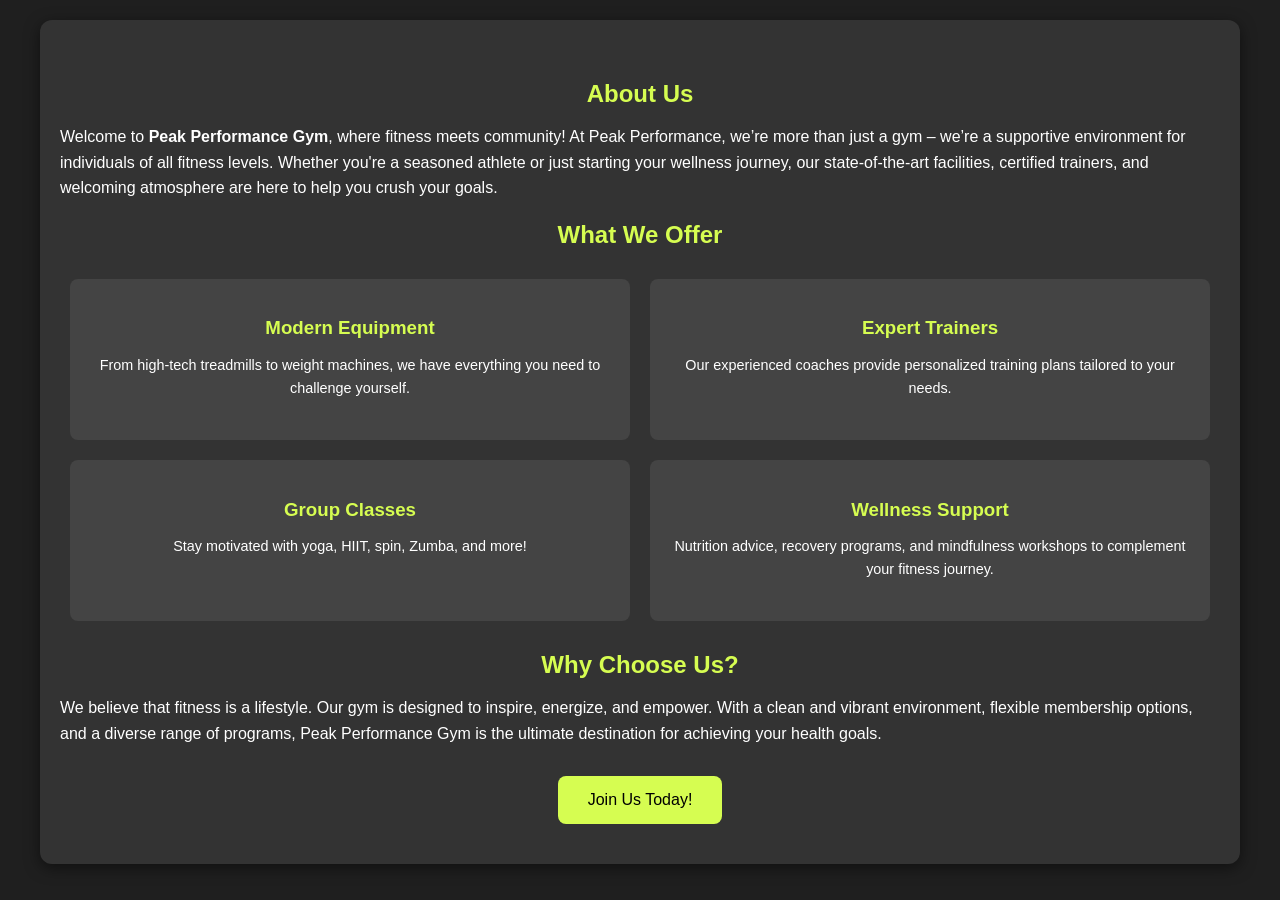
<file: auth/payment.html>
<!DOCTYPE html>
<html lang="en">
<head>
    <meta charset="UTF-8">
    <meta name="viewport" content="width=device-width, initial-scale=1.0">
    <title>About Us - Gym</title>
    <style>
        /* General Styles */
        body {
            font-family: Arial, sans-serif;
            margin: 0;
            padding: 0;
            background-color: #1F1F1F;
            color: #fff;
        }
        .container {
            max-width: 1200px;
            margin: 0 auto;
            padding: 20px;
        }
        h1, h2, h3 {
            color: #D6FD51;
            text-align: center;
            margin-bottom: 10px;
        }
        p {
            line-height: 1.6;
            margin-bottom: 20px;
        }
        /* About Section */
        .about-section {
            padding: 40px 20px;
            background-color: #333;
            border-radius: 12px;
            box-shadow: 0 4px 15px rgba(0, 0, 0, 0.5);
        }
        .features {
            display: flex;
            flex-wrap: wrap;
            justify-content: space-between;
            margin-top: 20px;
        }
        .feature-box {
            flex: 1 1 calc(33.333% - 20px);
            margin: 10px;
            padding: 20px;
            background-color: #444;
            border-radius: 8px;
            text-align: center;
        }
        .feature-box h3 {
            margin-bottom: 10px;
        }
        .feature-box p {
            font-size: 0.9rem;
        }
        @media (max-width: 768px) {
            .feature-box {
                flex: 1 1 calc(50% - 10px);
            }
        }
        @media (max-width: 480px) {
            .feature-box {
                flex: 1 1 100%;
            }
        }
        /* Call-to-Action Button */
        .cta {
            text-align: center;
            margin-top: 30px;
        }
        .cta button {
            padding: 15px 30px;
            background-color: #D6FD51;
            border: none;
            color: #000;
            font-size: 1rem;
            border-radius: 8px;
            cursor: pointer;
            transition: background-color 0.3s ease;
        }
        .cta button:hover {
            background-color: #b0e841;
        }
    </style>
</head>
<body>
    <div class="container">
        <section class="about-section">
            <h1>About Us</h1>
            <p>
                Welcome to <strong>Peak Performance Gym</strong>, where fitness meets community!
                At Peak Performance, we’re more than just a gym – we’re a supportive environment
                for individuals of all fitness levels. Whether you're a seasoned athlete or just
                starting your wellness journey, our state-of-the-art facilities, certified trainers,
                and welcoming atmosphere are here to help you crush your goals.
            </p>
            <h2>What We Offer</h2>
            <div class="features">
                <div class="feature-box">
                    <h3>Modern Equipment</h3>
                    <p>
                        From high-tech treadmills to weight machines, we have everything you need to
                        challenge yourself.
                    </p>
                </div>
                <div class="feature-box">
                    <h3>Expert Trainers</h3>
                    <p>
                        Our experienced coaches provide personalized training plans tailored to your needs.
                    </p>
                </div>
                <div class="feature-box">
                    <h3>Group Classes</h3>
                    <p>
                        Stay motivated with yoga, HIIT, spin, Zumba, and more!
                    </p>
                </div>
                <div class="feature-box">
                    <h3>Wellness Support</h3>
                    <p>
                        Nutrition advice, recovery programs, and mindfulness workshops to complement your fitness journey.
                    </p>
                </div>
            </div>
            <h2>Why Choose Us?</h2>
            <p>
                We believe that fitness is a lifestyle. Our gym is designed to inspire, energize, and empower.
                With a clean and vibrant environment, flexible membership options, and a diverse range of programs,
                Peak Performance Gym is the ultimate destination for achieving your health goals.
            </p>
            <div class="cta">
                <button id="ctaButton">Join Us Today!</button>
            </div>
        </section>
    </div>

    <script>
        document.getElementById('ctaButton').addEventListener('click', function () {
            alert('Thank you for choosing Peak Performance Gym! We’re excited to have you on board.');
        });
    </script>
</body>
</html>
</file>
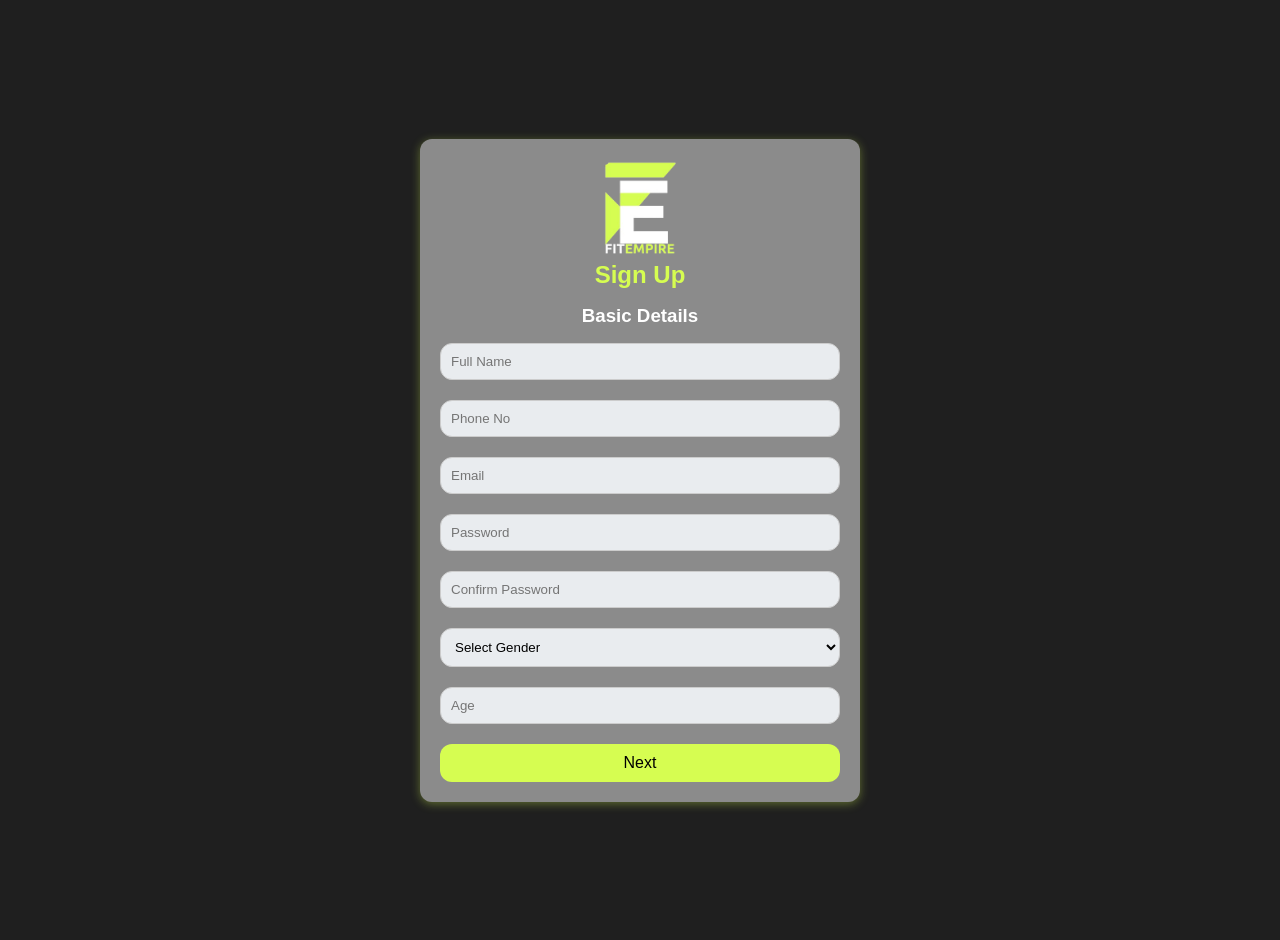
<file: auth/signup.html>
<!DOCTYPE html>
<html lang="en">
<head>
    <meta charset="UTF-8">
    <meta name="viewport" content="width=device-width, initial-scale=1.0">
    <title>Join Us Now!</title>
    <style>
        body {
            font-family: Arial, sans-serif;
            background-color: #1F1F1F;
            margin: 0;
            padding: 20px;
            display: flex;
            justify-content: center;
            align-items: center;
            height: 100vh;
        }
        .container {
            max-width: 400px;
            width: 100%;
            background: #8b8b8b;
            padding: 20px;
            border-radius: 12px;
            box-shadow: 0 2px 10px rgba(214, 253, 81, 0.35);
            text-align: center;
        }
        .logo {
            max-width: 100px;
        }
        h2 {
            color: #000;
        }
        .basic-details {
            margin-top: 10px;
        }
        .form-group {
            margin-bottom: 20px;
            text-align: left;
        }
        .form-group input, .form-group select {
            width: 100%;
            padding: 10px;
            border: 1px solid #ccc;
            border-radius: 12px;
            background-color: #e9ecef;
            box-sizing: border-box;
        }

        .next-button {
            width: 100%;
            padding: 10px;
            background: #D6FD51;
            border: none;
            color: #000;
            font-size: 16px;
            border-radius: 12px;
            cursor: pointer;
        }
        .next-button:hover {
            background: #b0e841;
        }

        /* Modal styles */
        .modal {
            display: none;
            position: fixed;
            z-index: 1;
            left: 0;
            top: 0;
            width: 100%;
            height: 100%;
            overflow: auto;
            background-color: rgba(0, 0, 0, 0.8);
        }
        .modal-content {
            background-color: #8b8b8b;
            margin: 15% auto;
            padding: 20px;
            border: 1px solid #888;
            width: 400px;
            border-radius: 12px;
        }
        .close {
            color: #fff;
            float: right;
            font-size: 28px;
            font-weight: bold;
        }
        .close:hover,
        .close:focus {
            color: #ccc;
            text-decoration: none;
            cursor: pointer;
        }
        .pricing-details {
            display: flex;
            justify-content: space-between;
            padding: 10px;
}

        .submit-button {
            width: 100%;
            padding: 10px;
            background: #D6FD51;
            border: none;
            color: #000;
            font-size: 16px;
            border-radius: 12px;
            cursor: pointer;
        }
        .submit-button:hover {
            background: #b0e841;
        }
        .error-message {
            color: red;
            margin-top: 10px;
        }
    </style>
    <script src="https://code.jquery.com/jquery-3.6.0.min.js"></script>
</head>
<body>

<div class="container">
    <div class="site-logo">
        <a href="index.html"><img src="/../../logos/logo1.png" alt="logo" style="height: 6rem;" class="logo" id="logo1"></a>
    </div>
    <h2  style="color: #D6FD51; margin: 2px 0;">Sign Up</h2>

    <div class="basic-details">
        <h3 style="color: #fff; margin: 1rem 0;">Basic Details</h3>
        <form id="signup-form">
            <div class="form-group">
                <input type="text" id="firstName" placeholder="Full Name" required>
            </div>
            <!-- <div class="form-group">
                <input type="text" id="lastName" placeholder="Last Name" required>
            </div> -->
            <div class="form-group">
                <input type="tel" id="phone" placeholder="Phone No" required>
            </div>
            <div class="form-group">
                <input type="email" id="email" placeholder="Email" required>
            </div>
            <div class="form-group">
    <input type="password" id="signUpPassword" name="password" placeholder="Password" required>
</div>
<div class="form-group">
    <input type="password" id="signUpConfirmPassword" name="confirm-password" placeholder="Confirm Password" required>
    <!-- <small id="passwordMismatch" class="form-text text-danger d-none">Passwords do not match.</small> -->
</div>

            <div class="form-group">
                <select id="gender" required>
                    <option value="" disabled selected >Select Gender</option>
                    <option value="male">Male</option>
                    <option value="female">Female</option>
                </select>
            </div>
            <div class="form-group">
                <input type="number" id="age" placeholder="Age" required>
            </div>
            <button type="button" class="next-button" id="openPaymentModal">Next</button>
        </form>
    </div>
</div>

<!-- Payment Modal --><div id="paymentModal" class="modal">
    <div class="modal-content">
        <span class="close" id="closeModal">&times;</span>
        <h2 style="color: #fff;">Payment Details</h2>

        <form id="payment-form">
            <div class="form-group">
                <input type="text" id="cardholderName" placeholder="Cardholder Name" required>
            </div>
            <div class="form-group">
                <input type="text" id="cardNumber" placeholder="Card Number" required>
            </div>
            <div class="form-group">
                <input type="text" id="expiryDate" placeholder="Expiry Date (MM/YY)" required>
            </div>
            <div class="form-group">
                <input type="text" id="cvc" placeholder="CVC" required>
            </div>

            <!-- New Pricing Plan and Total Section -->
            <!-- <div class="pricing-details">
                <div class="pricing-plan">
                    <strong>Plan:</strong> <span id="pricingPlan">Beginner</span>
                </div>
                <div class="total-amount">
                    <strong>Total:</strong> <span id="totalAmount">$49</span>
                </div>
            </div> -->
             <div class="form-group">
          <select  id="signUpPlan" name="plan" required>
            <option value="" disabled selected>Select Preferred Plan</option>
            <option value="Basic Plan">Basic</option>
            <option value="Standard Plan">Standard</option>
            <option value="Premium Plan">Premium</option>
          </select>
        </div>
    <div class="form-group">
    <input type="text"  id="signUpPrice" name="price" placeholder="Price" readonly>
</div>
            <button type="submit" class="submit-button">Pay Now</button>
            <div class="error-message" id="error-message"></div>
        </form>
    </div>
</div>

<script>
    $(document).ready(function() {
        $('#openPaymentModal').on('click', function() {
            if ($('#signup-form')[0].checkValidity()) {
                $('#paymentModal').fadeIn();
            } else {
                $('#signup-form')[0].reportValidity();
            }
        });
        $('#closeModal').on('click', function() {
            $('#paymentModal').fadeOut();
        });

        $(window).on('click', function(event) {
            if ($(event.target).is('#paymentModal')) {
                $('#paymentModal').fadeOut();
            }
        });

        $('#payment-form').on('submit', function(event) {
            event.preventDefault();

            const cardholderName = $('#cardholderName').val();
            const cardNumber = $('#cardNumber').val();
            const expiryDate = $('#expiryDate').val();
            const cvc = $('#cvc').val();

            if (!cardholderName || !cardNumber || !expiryDate || !cvc) {
                $('#error-message').text('Please fill in all fields.');
                return;
            }

            // Simulating payment process
            $.ajax({
                url: '/api/complete-payment',
                type: 'POST',
                contentType: 'application/json',
                data: JSON.stringify({
                    cardholderName: cardholderName,
                    cardNumber: cardNumber,
                    expiryDate: expiryDate,
                    cvc: cvc
                }),
                success: function(response) {
                    alert('Payment successful! Redirecting to your profile...');
                    window.location.href = '/profile.html';
                },
                error: function() {
                    $('#error-message').text('Payment failed. Please try again.');
                }
            });
        });
    });
    document.getElementById('gender').addEventListener('change', function() {
    if (this.value === "") {
        this.style.color = "#666";
    } else {
        this.style.color = "#000";
    }
});
  function getQueryParams() {
	const params = new URLSearchParams(window.location.search);
	return {
		plan: params.get('plan'),
		price: params.get('price')
	};
}
function populateForm() {
	const { plan, price } = getQueryParams();

	if (plan) {
		const planSelect = document.getElementById('signUpPlan');
		planSelect.value = plan;
		planSelect.disabled = true;
	}

	if (price) {
		const priceInput = document.getElementById('signUpPrice');
		priceInput.value = price;
		priceInput.readOnly = true;
	}
}
document.addEventListener('DOMContentLoaded', populateForm);
$(document).ready(function () {
        $('#signUpPlan').on('change', function () {
            const selectedPlan = $(this).val();
            const priceField = $('#signUpPrice');

            let price = '';
            if (selectedPlan === 'Basic Plan') {
                price = '$49/month';
            } else if (selectedPlan === 'Standard Plan') {
                price = '$79/month';
            } else if (selectedPlan === 'Premium Plan') {
                price = '$99/month';
            }

            priceField.val(price);
        });
    });

</script>

</body>
</html>
</file>
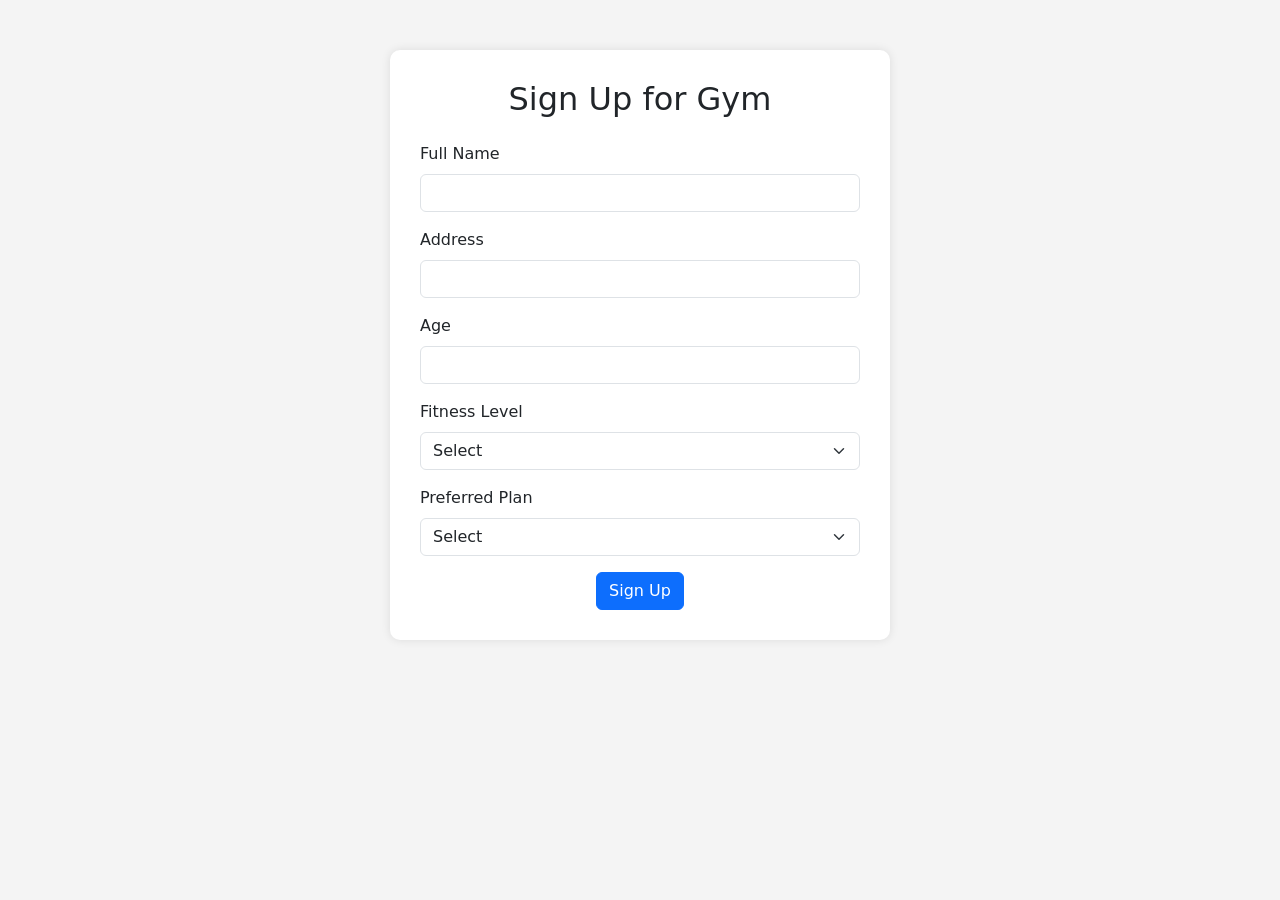
<file: auth/test.html>
<!DOCTYPE html>
<html lang="en">
<head>
  <meta charset="UTF-8">
  <meta name="viewport" content="width=device-width, initial-scale=1.0">
  <title>Gym Signup Form</title>
  <!-- Bootstrap CSS -->
  <link href="https://cdn.jsdelivr.net/npm/bootstrap@5.3.0-alpha1/dist/css/bootstrap.min.css" rel="stylesheet">
  <style>
    body {
      background-color: #f4f4f4;
    }
    .signup-form {
      max-width: 500px;
      margin: 50px auto;
      padding: 30px;
      background-color: #fff;
      border-radius: 10px;
      box-shadow: 0px 0px 10px rgba(0,0,0,0.1);
    }
  </style>
</head>
<body>
  <div class="container">
    <div class="signup-form">
      <h2 class="text-center mb-4">Sign Up for Gym</h2>
      <form>
        <div class="mb-3">
          <label for="name" class="form-label">Full Name</label>
          <input type="text" class="form-control" id="signUpname" name="name" required>
        </div>
        <div class="mb-3">
          <label for="address" class="form-label">Address</label>
          <input type="text" class="form-control" id="signUpaddress" name="address" required>
        </div>
        <div class="mb-3">
          <label for="age" class="form-label">Age</label>
          <input type="number" class="form-control" id="signUpage" name="age" required>
        </div>
        <div class="mb-3">
          <label for="fitness-level" class="form-label">Fitness Level</label>
          <select class="form-select" id="fitness-level" name="fitness-level" required>
            <option value="">Select</option>
            <option value="beginner">Beginner</option>
            <option value="intermediate">Intermediate</option>
            <option value="advanced">Advanced</option>
          </select>
        </div>
        <div class="mb-3">
          <label for="plan" class="form-label">Preferred Plan</label>
          <select class="form-select" id="plan" name="plan" required>
            <option value="">Select</option>
            <option value="basic">Basic</option>
            <option value="standard">Standard</option>
            <option value="premium">Premium</option>
          </select>
        </div>
        <div class="text-center">
          <button type="submit" class="btn btn-primary">Sign Up</button>
        </div>
      </form>
    </div>
  </div>

  <!-- Bootstrap JS (optional) -->
  <script src="https://cdn.jsdelivr.net/npm/bootstrap@5.3.0-alpha1/dist/js/bootstrap.bundle.min.js"></script>
</body>
</html>
</file>
